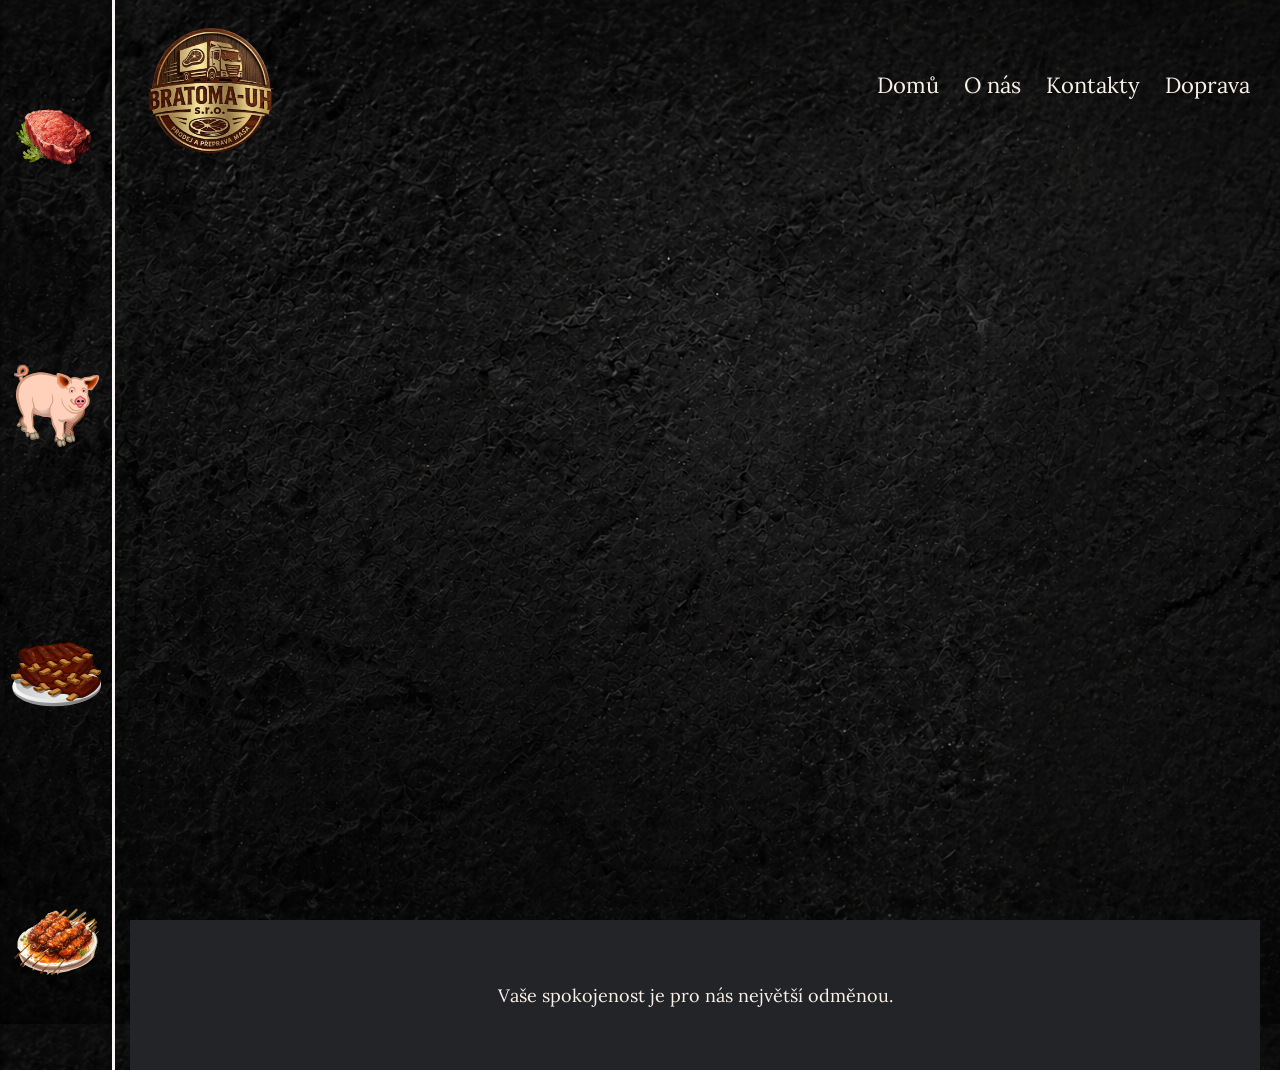
<file: index.html>
<!DOCTYPE html>
<html lang="cs">
<head>
	<meta charset="UTF-8">
	<meta name="viewport" content="width=device-width, initial-scale=1.0">
	<title>Jeff webovky</title>

	<!-- Google Fonts -->
	<link href="https://fonts.googleapis.com/css2?family=Lora:ital,wght@0,400;0,700;1,400;1,700&family=Playfair+Display:wght@700&display=swap" rel="stylesheet">

	<!-- Naše vlastní CSS -->
	<link rel="stylesheet" href="styles.css">
</head>
<body>

	<div class="side-border-left">
		<img src="masicko.svg" alt="masicko">
		<img src="prasatko.svg" alt="prasatko">
        <img src="zebra.svg" alt="zebra">
        <img src="na tyckach.svg" alt="na tyckach">
		
	</div>


	<header class="hlavicka">
		<img class="logo" src="logo drevene.png" alt="logo">

		<div class="hamburger" id="hamburger" onclick="toggleMenu()">
            <span></span><span></span><span></span>
        </div>
		

		<ul class="nav-links " id="navLinks">
            <li><a href="index.html" class="active">Domů</a></li>
            <li><a href="o nas.html">O nás</a></li>
            <li><a href="kontakty.html">Kontakty</a></li>
            <li><a href="doprava.html">Doprava</a></li>
        </ul>
		</nav>

	</header>
 


	<main>
<div class="hidden">
		<!-- hero sekce s obrázkem a hlavním nadpisem -->
		<section class="hero">
			<div class="obsah-sekce">
				<h1>Tady začíná pořádná chuť</h1>

				<p class="hero-text">
					Lorem ipsum dolor sit amet, consectetur adipiscing elit, sed do eiusmod tempor incididunt ut labore et dolore magna aliqua. Lorem ipsum dolor sit amet, consectetur adipiscing elit, sed do eiusmod tempor incididunt ut labore et dolore magna aliqua. 
				</p>
			</div>
			</div>
		</section>


	<footer class="paticka">
		<section id="kontakt"></section>
			<div class="kontakty">
  <div>Vaše spokojenost je pro nás největší odměnou.</div>
  
  </div>
</footer>

</div>
</section>

<script>

 
document.querySelectorAll('.hidden').forEach(el => {
    observer.observe(el);
});
</script>
 
<script>
  if ('scrollRestoration' in history) {
    history.scrollRestoration = 'manual';
  }
 
  window.onload = function() {
    window.scrollTo(0, 0);
  };
</script>
 
<script>
function toggleMenu() {
    const nav = document.getElementById("navLinks");
    const hamburger = document.getElementById("hamburger");
    nav.classList.toggle("open");
    hamburger.classList.toggle("open");
}
document.querySelectorAll(".nav-links a").forEach(link => {
    link.addEventListener("click", () => {
        document.getElementById("navLinks").classList.remove("open");
        document.getElementById("hamburger").classList.remove("open");
    });
});
</script>

<script>
const observer = new IntersectionObserver((entries) => {
    entries.forEach(entry => {
        if (entry.isIntersecting) {
            entry.target.classList.add("show");
        } else {
            entry.target.classList.remove("show");
        }
    });
});

document.querySelectorAll('.hidden').forEach(el => {
    observer.observe(el);
});
</script>

<script>
  if ('scrollRestoration' in history) {
    history.scrollRestoration = 'manual';
  }

  window.onload = function() {
    window.scrollTo(0, 0);
  };
</script>

</body>
</html>
</file>
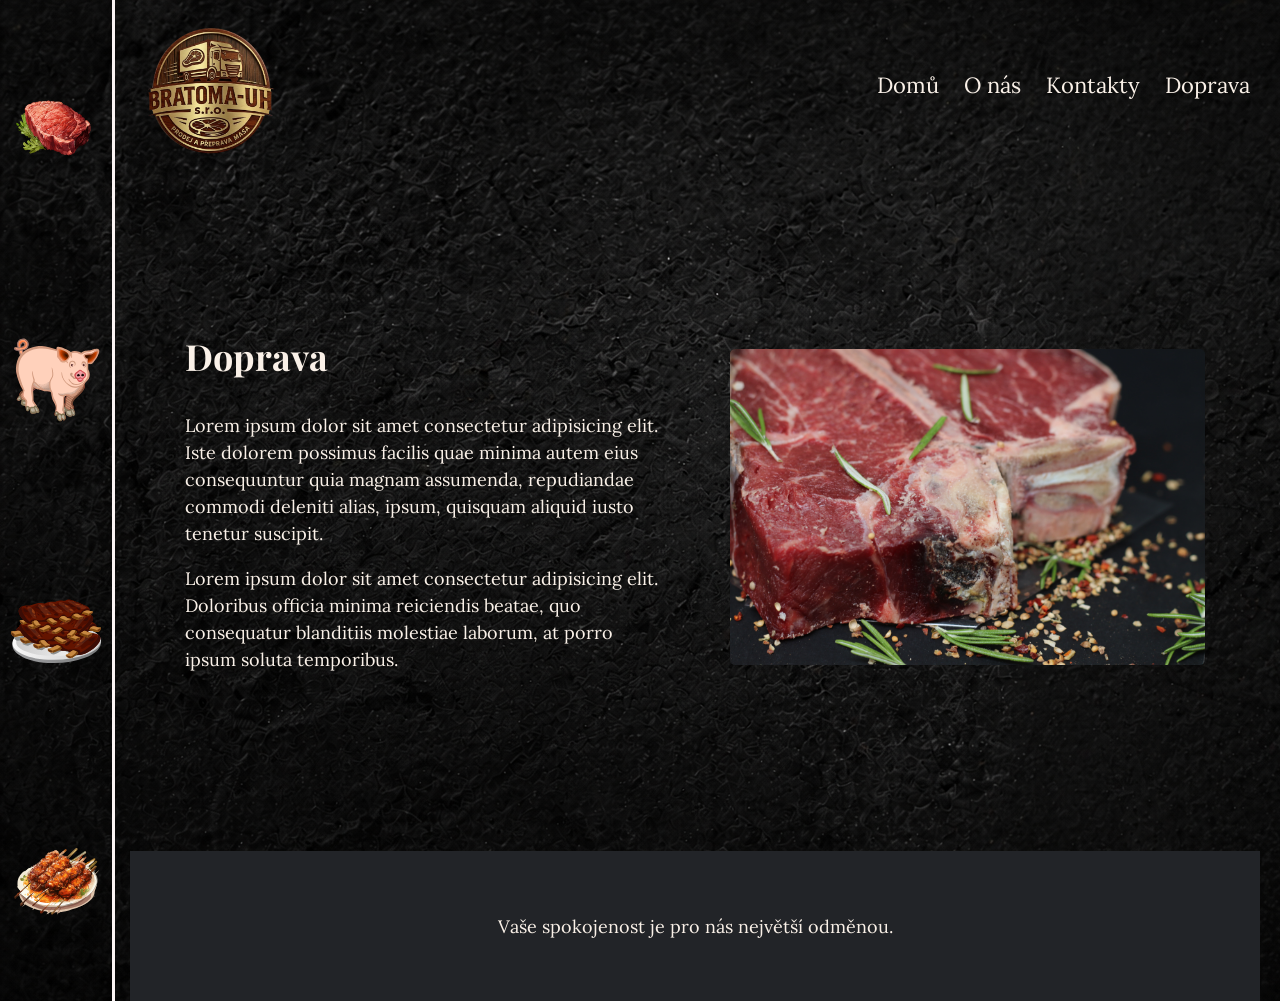
<file: doprava.html>
<!DOCTYPE html>
<html lang="cs">
<head>
	<meta charset="UTF-8">
	<meta name="viewport" content="width=device-width, initial-scale=1.0">
	<title>Jeff webovky</title>

	<!-- Google Fonts -->
	<link href="https://fonts.googleapis.com/css2?family=Lora:ital,wght@0,400;0,700;1,400;1,700&family=Playfair+Display:wght@700&display=swap" rel="stylesheet">

	<!-- Naše vlastní CSS -->
	<link rel="stylesheet" href="styles.css">
</head>
<body>

	<div class="side-border-left">
		<img src="masicko.svg" alt="masicko">
		<img src="prasatko.svg" alt="prasatko">
        <img src="zebra.svg" alt="zebra">
        <img src="na tyckach.svg" alt="na tyckach">
		
	</div>



	<header class="hlavicka">
		<img class="logo" src="logo drevene.png" alt="logo">

		<div class="hamburger" id="hamburger" onclick="toggleMenu()">
            <span></span><span></span><span></span>
        </div>
		

		<ul class="nav-links " id="navLinks">
            <li><a href="index.html" class="active">Domů</a></li>
            <li><a href="o nas.html">O nás</a></li>
            <li><a href="kontakty.html">Kontakty</a></li>
            <li><a href="doprava.html">Doprava</a></li>
        </ul>
		</nav>

	</header>



	<main>

		<section id="doprava">
			<div class="hidden">
			<div class="obsah-sekce dva-sloupce">

				<div class="sloupec">
					<h2 class="nadpis-sekce">Doprava</h2>

					<p>Lorem ipsum dolor sit amet consectetur adipisicing elit. Iste dolorem possimus facilis quae minima autem eius consequuntur quia magnam assumenda, repudiandae commodi deleniti alias, ipsum, quisquam aliquid iusto tenetur suscipit.</p>

					<p>Lorem ipsum dolor sit amet consectetur adipisicing elit. Doloribus officia minima reiciendis beatae, quo consequatur blanditiis molestiae laborum, at porro ipsum soluta temporibus.</p>

				</div>

                <div class="sloupec">
					<img class="foto" src="masino.jpg" alt="masino">
				</div>
                
            </div>
			</div>
		</section>


	</main>



	<footer class="paticka">
		<section id="kontakt"></section>
			<div class="kontakty">
  <div>Vaše spokojenost je pro nás největší odměnou.</div>
  
  </div>
</footer>

</div>
</section>

<script>

 
document.querySelectorAll('.hidden').forEach(el => {
    observer.observe(el);
});
</script>
 
<script>
  if ('scrollRestoration' in history) {
    history.scrollRestoration = 'manual';
  }
 
  window.onload = function() {
    window.scrollTo(0, 0);
  };
</script>
 
<script>
function toggleMenu() {
    const nav = document.getElementById("navLinks");
    const hamburger = document.getElementById("hamburger");
    nav.classList.toggle("open");
    hamburger.classList.toggle("open");
}
document.querySelectorAll(".nav-links a").forEach(link => {
    link.addEventListener("click", () => {
        document.getElementById("navLinks").classList.remove("open");
        document.getElementById("hamburger").classList.remove("open");
    });
});
</script>

<script>
const observer = new IntersectionObserver((entries) => {
    entries.forEach(entry => {
        if (entry.isIntersecting) {
            entry.target.classList.add("show");
        } else {
            entry.target.classList.remove("show");
        }
    });
});

document.querySelectorAll('.hidden').forEach(el => {
    observer.observe(el);
});
</script>

<script>
  if ('scrollRestoration' in history) {
    history.scrollRestoration = 'manual';
  }

  window.onload = function() {
    window.scrollTo(0, 0);
  };
</script>

</body>
</html>
</file>
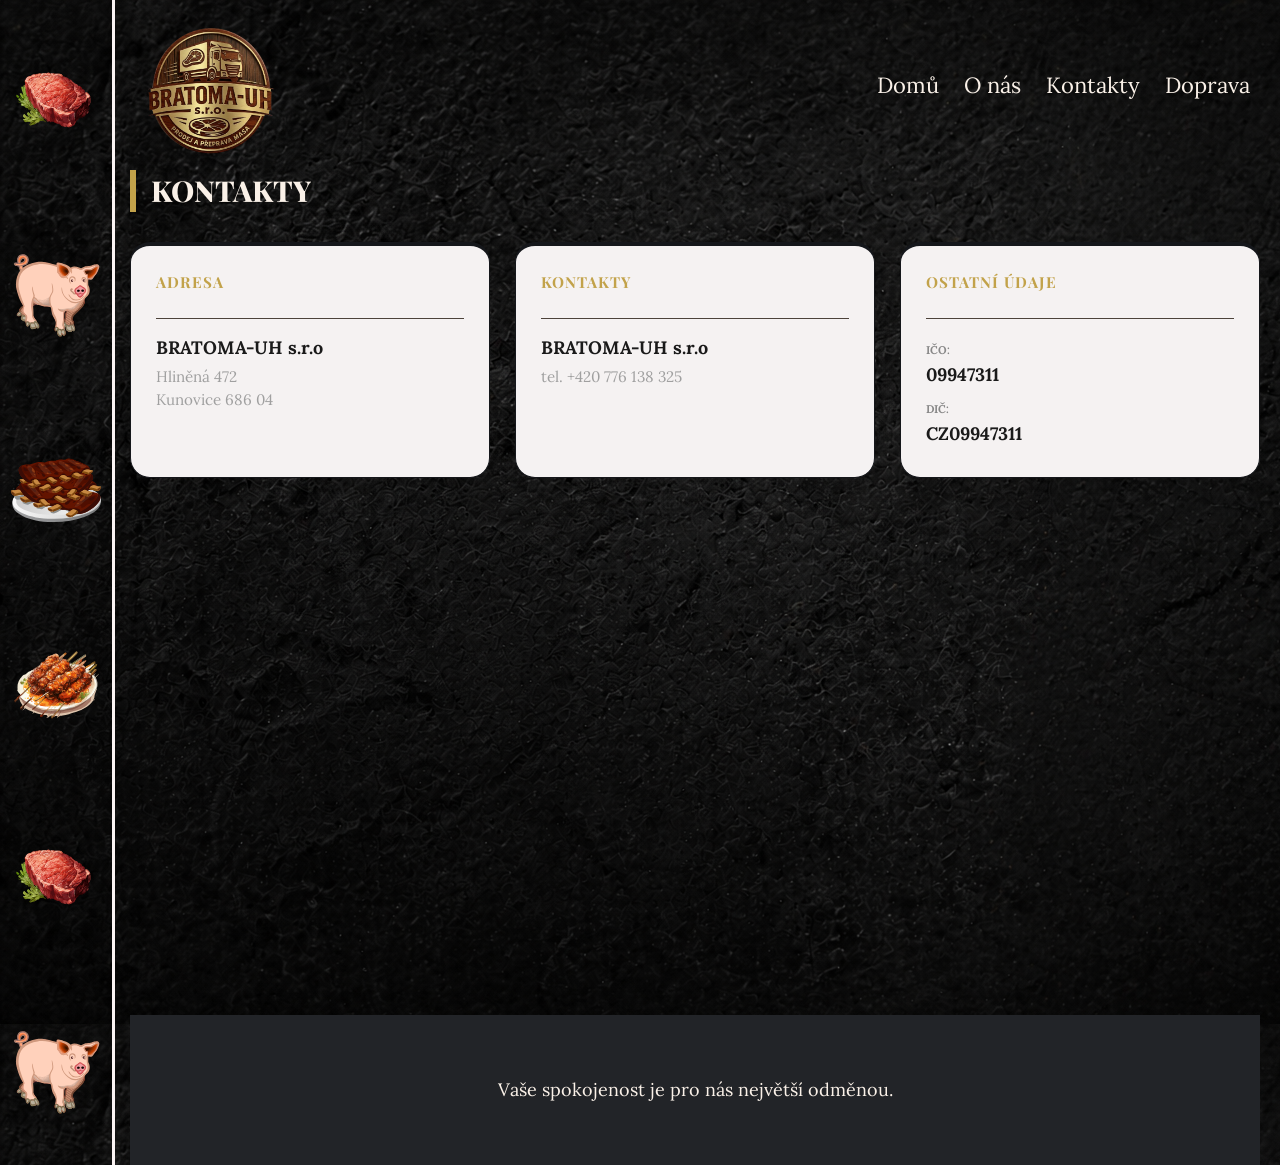
<file: kontakty.html>
<!DOCTYPE html>
<html lang="cs">
<head>
	<meta charset="UTF-8">
	<meta name="viewport" content="width=device-width, initial-scale=1.0">
	<title>Jeff webovky</title>

	<!-- Google Fonts -->
	<link href="https://fonts.googleapis.com/css2?family=Lora:ital,wght@0,400;0,700;1,400;1,700&family=Playfair+Display:wght@700&display=swap" rel="stylesheet">

	<!-- Naše vlastní CSS -->
	<link rel="stylesheet" href="styles.css">
</head>
<body>

    <div class="side-border-left">
		<img src="masicko.svg" alt="masicko">
		<img src="prasatko.svg" alt="prasatko">
        <img src="zebra.svg" alt="zebra">
        <img src="na tyckach.svg" alt="na tyckach">
		<img src="masicko.svg" alt="masicko">
		<img src="prasatko.svg" alt="prasatko">
       
	</div>



	<header class="hlavicka">
		<img class="logo" src="logo drevene.png" alt="logo">

		<div class="hamburger" id="hamburger" onclick="toggleMenu()">
            <span></span><span></span><span></span>
        </div>
		

		<ul class="nav-links " id="navLinks">
            <li><a href="index.html" class="active">Domů</a></li>
            <li><a href="o nas.html">O nás</a></li>
            <li><a href="kontakty.html">Kontakty</a></li>
            <li><a href="doprava.html">Doprava</a></li>
        </ul>
		</nav>

	</header>
 

<div class="hidden">
    <main class="container">
        <section class="section">
            <h2 class="section-title">Kontakty</h2>
            <div class="billing-container">
                <div class="billing-grid">
                    <div class="billing-card">
                        <div class="billing-header">
                            <h3>Adresa</h3>
                        </div>
                        <div class="billing-item">
                            <strong>BRATOMA-UH s.r.o</strong>
                            <p>Hliněná 472</p>
                            <p>Kunovice 686 04</p>
                        </div>
                    </div>

                    <div class="billing-card">
                        <div class="billing-header">
                            <h3>Kontakty</h3>
                        </div>
                        <div class="billing-item">
                            <strong>BRATOMA-UH s.r.o</strong>
                            <p>tel. +420 776 138 325</p>
                            <p></p>
                        </div>
                    </div>

                    <div class="billing-card info-only">
                        <div class="billing-header">
                            <h3>Ostatní údaje</h3>
                        </div>
                        <div class="billing-item">
                            <span>IČO:</span> <strong>09947311</strong>
                        </div>
                        <div class="billing-item">
                            <span>DIČ:</span> <strong>CZ09947311</strong>
                        </div>
                        </div>
                    </div>
                </div>
            </div>
            <div class="map-full" style="margin-top: 30px;">
                    <iframe
                        src="https://www.google.com/maps/embed?pb=!1m18!1m12!1m3!1d2486.063567957965!2d17.473686376316785!3d49.03958957135723!2m3!1f0!2f0!3f0!3m2!1i1024!2i768!4f13.1!3m3!1m2!1s0x471315a743185d1d%3A0x5302602e240d2867!2sHlin%C4%9Bn%C3%A1%20472%2C%20686%2004%20Kunovice!5e1!3m2!1scs!2scz!4v1777979336403!5m2!1scs!2scz"
                        width="100%" height="500" style="border:0; border-radius: 16px !important; " allowfullscreen=""
                        loading="lazy">
                    </iframe>
                </div>
        </section>
        </main>
    </div>

    <footer class="paticka">
		<section id="kontakt"></section>
			<div class="kontakty">
  <div>Vaše spokojenost je pro nás největší odměnou.</div>
  
  </div>
</footer>

</div>
</section>

<script>

 
document.querySelectorAll('.hidden').forEach(el => {
    observer.observe(el);
});
</script>
 
<script>
  if ('scrollRestoration' in history) {
    history.scrollRestoration = 'manual';
  }
 
  window.onload = function() {
    window.scrollTo(0, 0);
  };
</script>
 
<script>
function toggleMenu() {
    const nav = document.getElementById("navLinks");
    const hamburger = document.getElementById("hamburger");
    nav.classList.toggle("open");
    hamburger.classList.toggle("open");
}
document.querySelectorAll(".nav-links a").forEach(link => {
    link.addEventListener("click", () => {
        document.getElementById("navLinks").classList.remove("open");
        document.getElementById("hamburger").classList.remove("open");
    });
});
</script>

<script>
const observer = new IntersectionObserver((entries) => {
    entries.forEach(entry => {
        if (entry.isIntersecting) {
            entry.target.classList.add("show");
        } else {
            entry.target.classList.remove("show");
        }
    });
});

document.querySelectorAll('.hidden').forEach(el => {
    observer.observe(el);
});
</script>

<script>
  if ('scrollRestoration' in history) {
    history.scrollRestoration = 'manual';
  }

  window.onload = function() {
    window.scrollTo(0, 0);
  };
</script>

    </body>
</html>
</file>
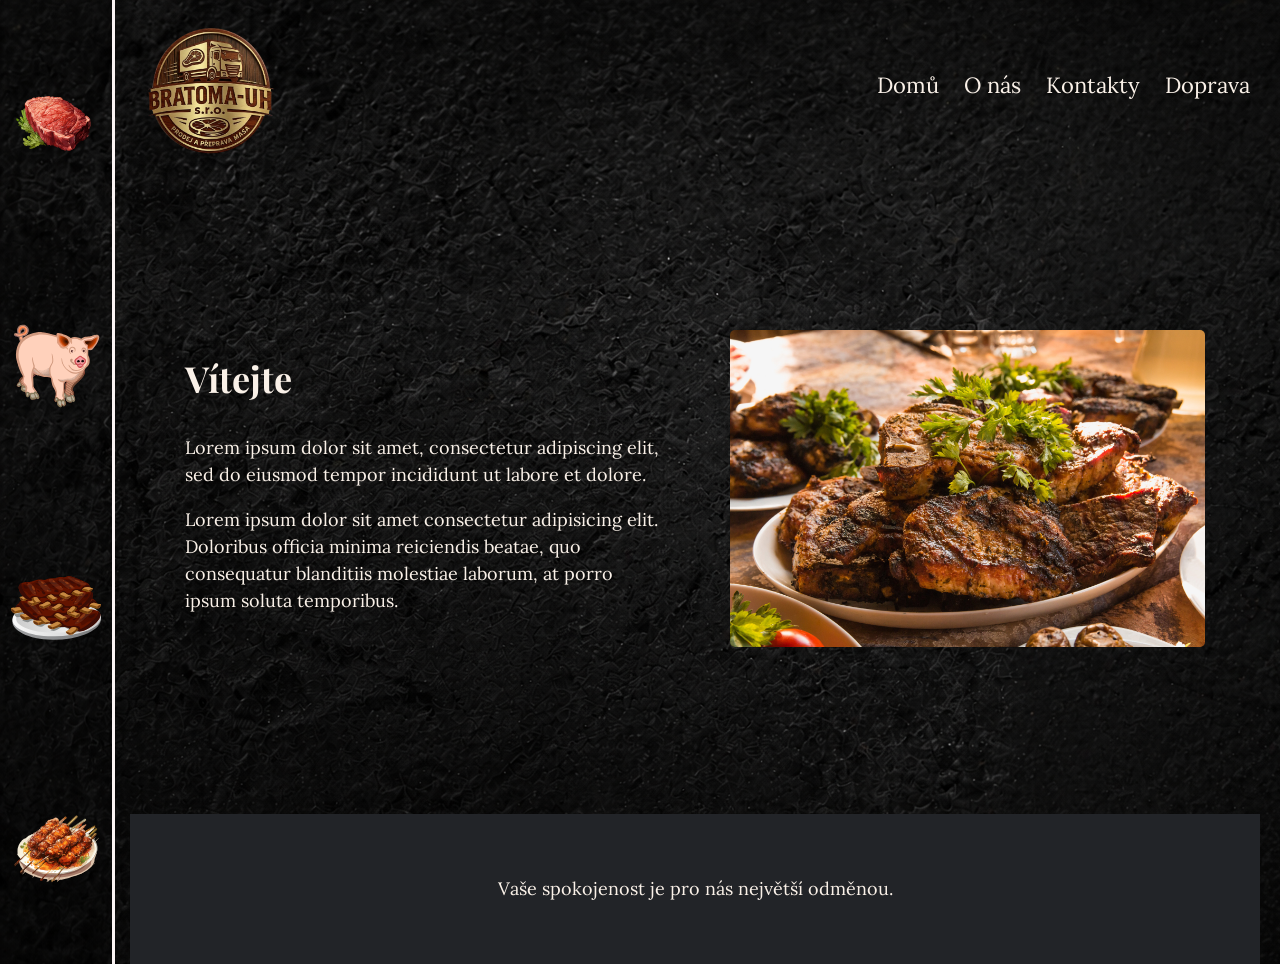
<file: o nas.html>
<!DOCTYPE html>
<html lang="cs">
<head>
	<meta charset="UTF-8">
	<meta name="viewport" content="width=device-width, initial-scale=1.0">
	<title>Jeff webovky</title>

	<!-- Google Fonts -->
	<link href="https://fonts.googleapis.com/css2?family=Lora:ital,wght@0,400;0,700;1,400;1,700&family=Playfair+Display:wght@700&display=swap" rel="stylesheet">

	<!-- Naše vlastní CSS -->
	<link rel="stylesheet" href="styles.css">
</head>
<body>

	<div class="side-border-left">
		<img src="masicko.svg" alt="masicko">
		<img src="prasatko.svg" alt="prasatko">
        <img src="zebra.svg" alt="zebra">
        <img src="na tyckach.svg" alt="na tyckach">
		
	</div>



	<header class="hlavicka">
		<img class="logo" src="logo drevene.png" alt="logo">

		<div class="hamburger" id="hamburger" onclick="toggleMenu()">
            <span></span><span></span><span></span>
        </div>
		

		<ul class="nav-links " id="navLinks">
            <li><a href="index.html" class="active">Domů</a></li>
            <li><a href="o nas.html">O nás</a></li>
            <li><a href="kontakty.html">Kontakty</a></li>
            <li><a href="doprava.html">Doprava</a></li>
        </ul>
		</nav>

	</header>



	<main>

		<section id="o nás">
			<div class="hidden">
			<div class="obsah-sekce dva-sloupce">

				<div class="sloupec">
					<h2 class="nadpis-sekce">Vítejte</h2>

					<p>Lorem ipsum dolor sit amet, consectetur adipiscing elit, sed do eiusmod tempor incididunt ut labore et dolore.</p>

					<p>Lorem ipsum dolor sit amet consectetur adipisicing elit. Doloribus officia minima reiciendis beatae, quo consequatur blanditiis molestiae laborum, at porro ipsum soluta temporibus.</p>
				</div>

				<div class="sloupec">
					<img class="foto" src="masino na talíři.jpg" alt="masino na talíři">
				</div>
            </div> 
			</div>
		</section>

	</main>



	<footer class="paticka">
		<section id="kontakt"></section>
			<div class="kontakty">

        <div>Vaše spokojenost je pro nás největší odměnou.</div>
  
  </div>
</footer>

</div>
</section>

<script>

 
document.querySelectorAll('.hidden').forEach(el => {
    observer.observe(el);
});
</script>
 
<script>
  if ('scrollRestoration' in history) {
    history.scrollRestoration = 'manual';
  }
 
  window.onload = function() {
    window.scrollTo(0, 0);
  };
</script>
 
<script>
function toggleMenu() {
    const nav = document.getElementById("navLinks");
    const hamburger = document.getElementById("hamburger");
    nav.classList.toggle("open");
    hamburger.classList.toggle("open");
}
document.querySelectorAll(".nav-links a").forEach(link => {
    link.addEventListener("click", () => {
        document.getElementById("navLinks").classList.remove("open");
        document.getElementById("hamburger").classList.remove("open");
    });
});
</script>

<script>
const observer = new IntersectionObserver((entries) => {
    entries.forEach(entry => {
        if (entry.isIntersecting) {
            entry.target.classList.add("show");
        } else {
            entry.target.classList.remove("show");
        }
    });
});

document.querySelectorAll('.hidden').forEach(el => {
    observer.observe(el);
});
</script>

<script>
  if ('scrollRestoration' in history) {
    history.scrollRestoration = 'manual';
  }

  window.onload = function() {
    window.scrollTo(0, 0);
  };
</script>

</body>
</html>
</file>
<file: styles.css>
html { box-sizing: border-box; }
*, ::before, ::after { box-sizing: inherit; }

body {
    margin: 0;
    font-family: 'Lora', serif;
    font-size: 18px;
    line-height: 1.5;
    color: #faf1e8;
    background-image: url(barva.png);
    position: relative;
    min-height: 100vh;
    padding-left: 130px;
    padding-right: 20px;
}


.obsah-sekce {
    max-width: 1100px;
    margin: 0 auto;
    padding: 80px 20px;
}

h1, h2, h3 {
    font-family: 'Playfair Display', serif;
    line-height: 1.45;
    color: #faf1e8;
    margin-top: 0;
}

h1 { font-size: 50px; color: #faf1e8;}
h2 { font-size: 36px; }
h3 { font-size: 18px; }

.hlavicka {
    display: flex;
    justify-content: space-between;
    align-items: center;
    padding: 10px 10px;
    max-width: 1150px;
    margin: 0 auto;
    font-size: 22px;
    list-style: none;    
}

.nav-links {
    display: flex;
    list-style: none;
    gap: 25px;
}

.nav-links a {
    text-decoration: none;
    color: #faf1e8;
    position: relative;
    padding-bottom: 4px;
}

.nav-links a::after {
    content: '';
    position: absolute;
    bottom: 0;
    left: 0;
    width: 0%;
    height: 3px;
    background-color: #c2a24a;
    border-radius: 10px;
    transition: width 0.3s ease;
}

.nav-links a:hover::after {
    width: 100%;
}

.logo {
    width: 140px;
    padding-top: 10px;
}

.menu ul {
    list-style: none;
    display: flex;
    gap: 15px;
    margin: 0;
    padding: 0;
}

.menu a {
    text-decoration: none;
    padding: 10px 15px;
    border-radius: 20px;
    color: #faf1e8;
}

.menu a:hover {
    background-color: #94736d;
    color: #faf1e8;
}

.hero {
    background-image: url(syrove\ masicko.png);
    background-size: cover;
    background-position: center;
    height: 750px;
    color: #faf1e8;
}

.hero .obsah-sekce {
    padding: 120px 20px;
    max-width: 1100px;
}

.hero-text {
    font-style: italic;
    font-size: 24px;
    max-width: 60%;
    padding-bottom: 100px;
}
.hero h1 {
    color: #faf1e8;
    max-width: 50%;
    padding-top: 70px;
}

.dva-sloupce {
    display: flex;
    gap: 30px;
    align-items: center;
    max-width: 1100px;
    margin: 0 auto;
    padding: 80px 20px;
}

.sloupec {
    flex: 1;
    max-width: 1100px;
    margin: 0 auto;
    padding: 80px 20px;
}

.foto {
    width: 100%;
    border-radius: 5px;
}

.tlacitko {
    display: inline-block;
    background-color: #94736d;
    color: #faf1e8;
    padding: 10px 15px;
    border-radius: 30px;
    text-decoration: none;
}

.tlacitko:hover {
    background-color: #94736d;
}

.sekce-seda {
    background-image: url(barva.png);
}

.paticka {
    background-color: #222428;
    color: #faf1e8;
    text-align: center;
    display: flex;
    flex-direction: column;
}

.hidden {
    opacity: 0;
    transform: translateY(50px);
    transition: all 0.8s ease;
}

.show {
    opacity: 1;
    transform: translateY(0);
}
 

.kontakty {
    display: flex;
    gap: 40px;
    margin: 0;
    text-align: center;
    justify-content: center;  /* horizontální střed */
    align-items: center;      /* vertikální střed */
    height: 150px;
}

.side-border-left {
    left: 0;
    position: absolute;
    top: 0; bottom: 0; left: 0;
    width: 115px;
    height: 100%;
    background-image: url(barva.png);
    border-right: 3px solid #fbf4f4;  
    z-index: 999;
    display: flex;
    flex-direction: column;
    align-items: center;
    justify-content: flex-start;
    padding-top: 10px;
    gap: 10px; 
}

.side-border-left img {
    width: 90px; 
    top: 0; bottom: 0; left: 0;
    height: 300px ;
    align-items: center;
}


.billing-grid {
  display: grid;
  grid-template-columns: repeat(auto-fit, minmax(300px, 1fr));
  gap: 25px;
  margin-top: 20px;
}

.billing-card {
  background: #f5f2f2;
  border: 1px solid var(--border);
  border-radius: var(--radius);
  padding: 25px;
  border-top: 4px solid var(--border);
  transition: 0.3s;
}

.billing-card:hover {
  border-top-color: var(--green);
  box-shadow: 0 5px 15px rgba(0, 0, 0, 0.05);
}

.billing-header {
  margin-bottom: 15px;
  padding-bottom: 10px;
  border-bottom: 1px solid #4d433b;
}

.billing-header h3 {
  font-size: 0.95rem;
  color: var(--green);
  text-transform: uppercase;
  letter-spacing: 1px;
}

.billing-item p {
  margin: 0;
  color: #a0a0a0;
  font-size: 0.95rem;
}

.billing-item strong {
  display: block;
  margin-bottom: 5px;
  color: var(--dark);
}

.billing-item span {
  font-size: 0.7rem;
  color: #888;
  text-transform: uppercase;
  font-weight: 700;
}

.billing-card {
  box-shadow: 0 5px 15px rgba(0, 0, 0, 0.05);
}

:root {
  --green: #c2a24a ;
  --light-green: #C9A84C;
  --dark: #1a1a1a;
  --border: #15171b;
  --radius: 20px;
}

* {
  box-sizing: border-box;
}

html {
  scroll-behavior: smooth;
}


.section {
  margin-bottom: 80px;
}

.section-title {
  font-size: 1.8rem;
  margin-bottom: 30px;
  border-left: 6px solid var(--green);
  padding-left: 15px;
  text-transform: uppercase;
  font-weight: 800;
}


.mapa-full {
    width: 100%;
    height: 100%;
    display: block;
    border-radius: 0;
    margin: 0;
    bottom: 0;
    left: 0;
    width: 100%;
    height: 500px;
    z-index: 0;
    margin-top: 30px !important;
}

.container {
    padding-bottom: 0;
}

.section:last-child {
    margin-bottom: 0;
}

.mapa-full iframe {
    margin: 0 !important;
}


/* ===== HAMBURGER MENU ===== */
.hamburger {
    display: none;
    flex-direction: column;
    gap: 5px;
    cursor: pointer;
    padding: 5px;
    z-index: 1001;
}

.hamburger span {
    display: block;
    width: 28px;
    height: 3px;
    background-color: #faf1e8;
    border-radius: 3px;
    transition: all 0.3s ease;
}

.hamburger.open span:nth-child(1) {
    transform: translateY(8px) rotate(45deg);
}
.hamburger.open span:nth-child(2) {
    opacity: 0;
}
.hamburger.open span:nth-child(3) {
    transform: translateY(-8px) rotate(-45deg);
}

/* ===== MOBILE RESPONSIVE ===== */
@media (max-width: 768px) {

    body {
        padding-left: 0;
        padding-right: 0;
    }

    /* Hide the side border on mobile */
    .side-border-left {
        display: none;
    }

    /* Header */
    .hlavicka {
        padding: 12px 16px;
        position: relative;
        z-index: 1002;
    }

    .logo {
        width: 100px;
    }

    /* Show hamburger */
    .hamburger {
        display: flex;
    }

    /* Mobile nav - fullscreen overlay */
    .nav-links {
        display: none;
        flex-direction: column;
        justify-content: center;
        align-items: center;
        gap: 0;
        position: fixed;
        top: 0;
        left: 0;
        right: 0;
        bottom: 0;
        width: 100%;
        height: 100vh;
        background-color: #15171b;
        z-index: 1000;
        padding: 0; 
        margin: 0;
    }

    .nav-links.open {
        display: flex;
    }

    .nav-links li {
        width: 100%;
        text-align: center;
    }

    .nav-links a {
        display: block;
        padding: 22px 20px;
        font-size: 26px;
        border-bottom: 1px solid #222428;
        color: #faf1e8;
    }

    .nav-links a:hover {
        color: #c2a24a;
    }

    .nav-links a::after {
        display: none;
    }

    /* Hamburger above the overlay */
    .hamburger {
        z-index: 1002;
    }

    /* Hero */
    .hero {
        height: auto;
        min-height: 350px;
        background-position: 75% center;
    }

    .hero .obsah-sekce {
        padding: 60px 20px 40px;
    }

    .hero h1 {
        font-size: 32px;
        max-width: 400px;
    }

    .hero-text {
        font-size: 18px;
        max-width: 330px;
        padding-bottom: 90px;
        padding-right: 80px;
    }

    /* General sections */
    .obsah-sekce {
        padding: 40px 20px;
        min-height: 480px;
    }

    h1 { font-size: 10px; padding-top: 90px; padding-right: 90px;}
    h2 { font-size: 26px; }

    /* Two column layout → single column */
    .dva-sloupce {
        flex-direction: column;
    }

    .foto {
        width: 100%;
        margin-bottom: 20px;
        padding-top: 10px;
        margin: 0;
        
    }

    /* Billing grid */
    .billing-grid {
        grid-template-columns: 1fr;
        justify-items: center;
    }

    .billing-card {
        width: 100%;
        max-width: 360px;
        height: auto;
        margin: 0 auto;
    }

    .sloupec {
    flex: 1;
    max-width: 700px;
    margin: 0 auto;
    padding: 10px 10px;
    padding-top: 10px;
}

    /* Contacts section */
    .kontakty {
        flex-direction: column;
        height: auto;
        padding: 30px 20px;
        gap: 10px;
    }

    /* Map */
    .mapa-full,
    .map-full iframe {
        height: 300px;
    }

    /* Section title */
    .section-title {
        font-size: 1.4rem;
    }

    /* Main container padding */
    .container {
        padding: 0 16px;
    }

    .section {
        margin-bottom: 40px;
    }
}



@font-face {
    font-family: 'Montserrat';
    font-style: normal;
    font-weight: 400;
    font-display: swap;
    src: url(https://fonts.gstatic.com/s/montserrat/v31/JTUSjIg1_i6t8kCHKm459WRhyzbi.woff2) format('woff2');
    unicode-range: U +0460 -052F, U +1C80 -1C8A, U +20B4, U +2DE0 -2DFF, U + A640-A69F, U + FE2E-FE2F;
}
</file>
